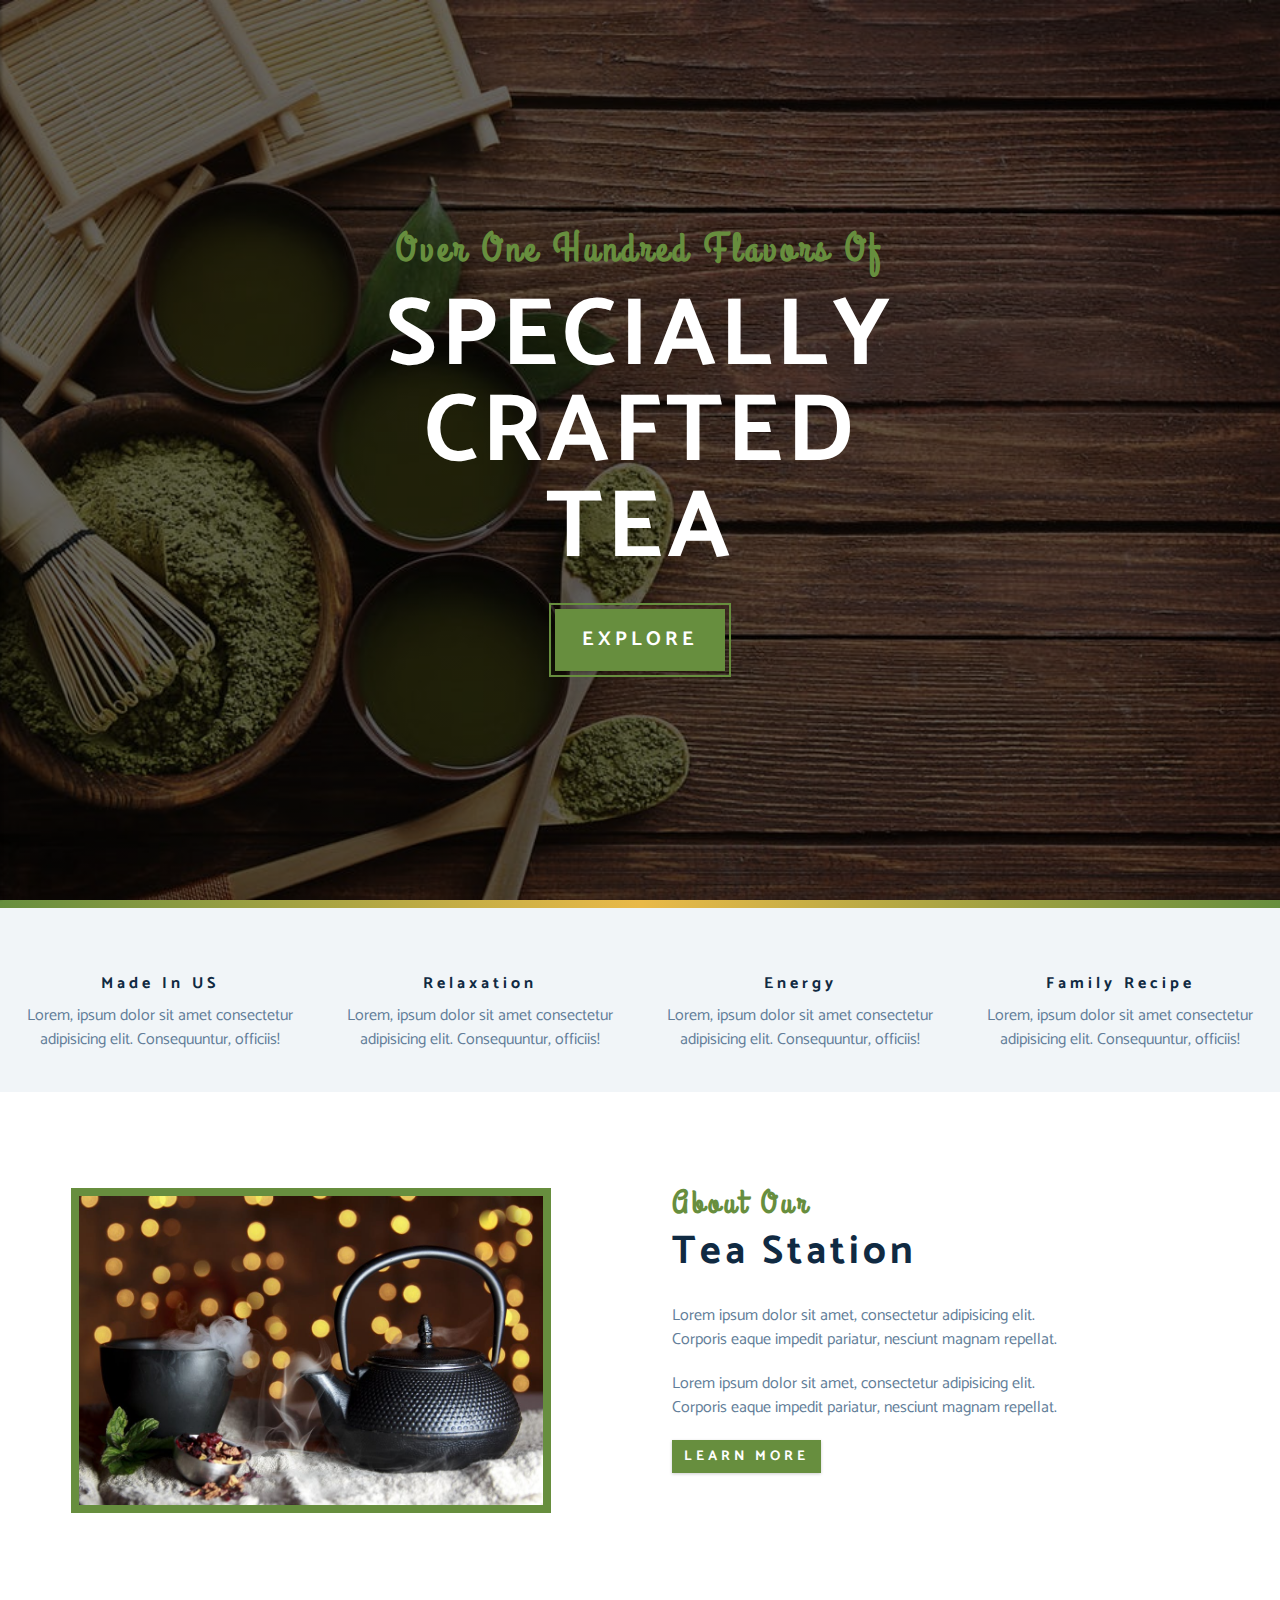
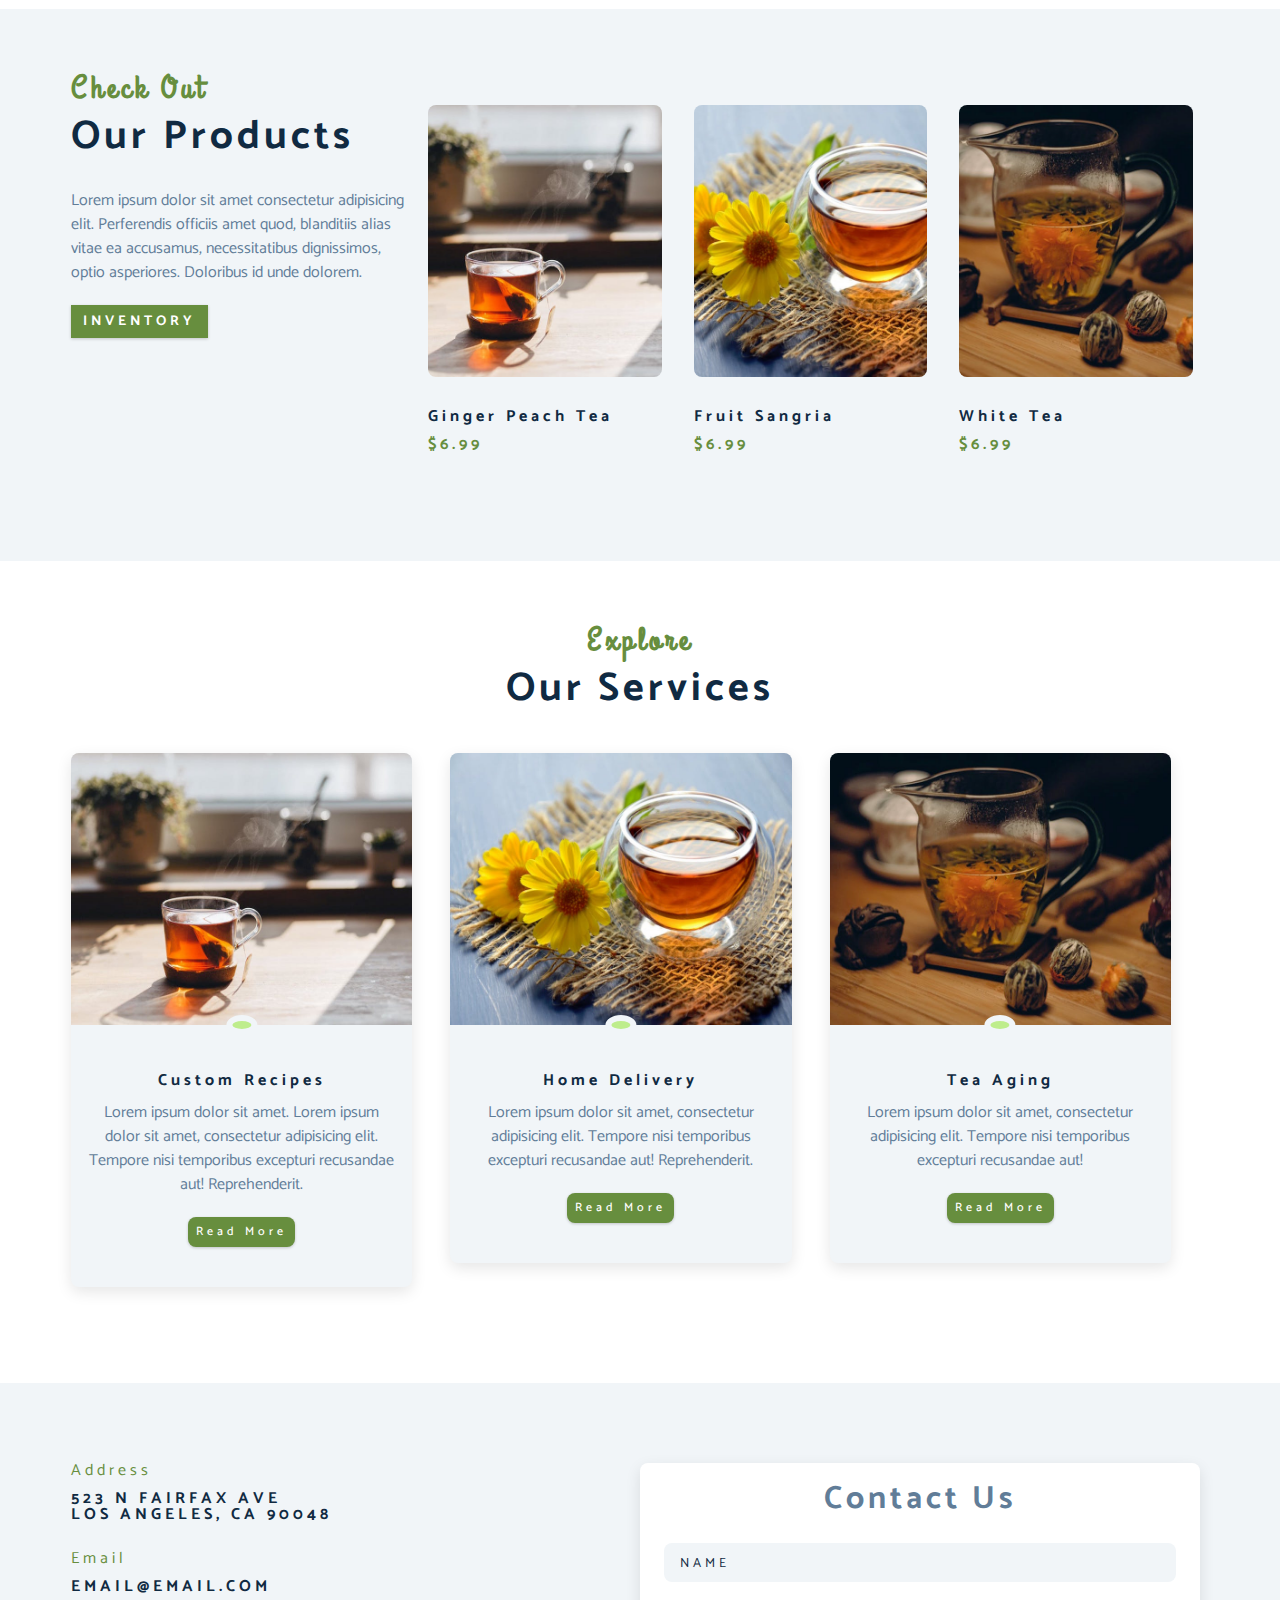
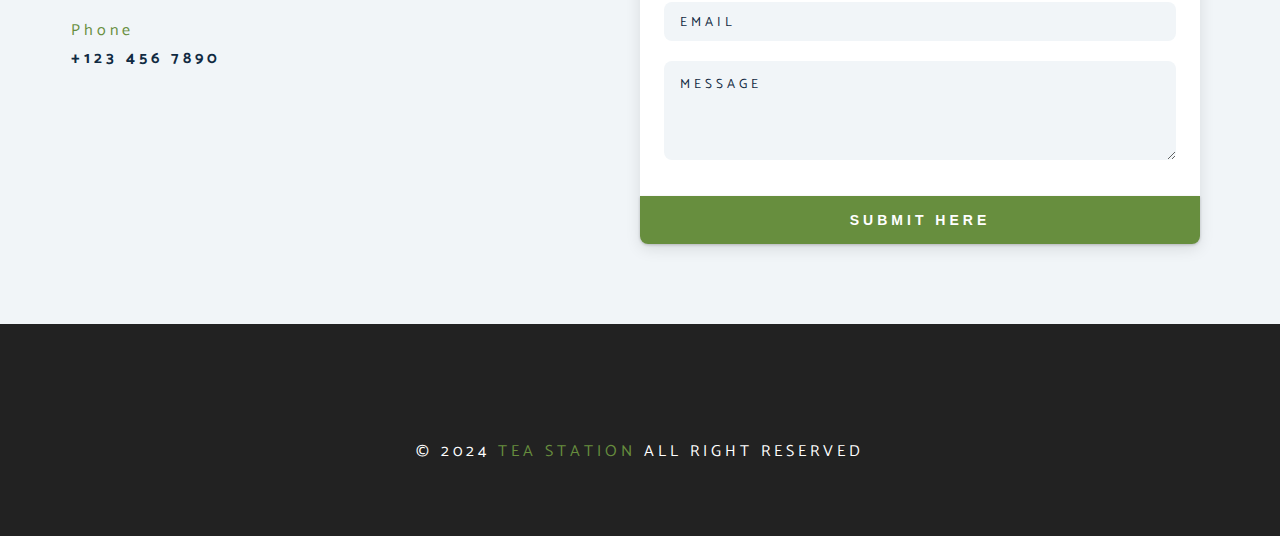
<file: index.html>
<!DOCTYPE html>
<html lang="en">
  <head>
    <meta charset="UTF-8" />
    <meta name="viewport" content="width=device-width, initial-scale=1.0" />
    <!-- font awesome -->
    <link
      rel="stylesheet"
      href="https://cdnjs.cloudflare.com/ajax/libs/font-awesome/6.7.1/css/all.min.css"
      integrity="sha512-5Hs3dF2AEPkpNAR7UiOHba+lRSJNeM2ECkwxUIxC1Q/FLycGTbNapWXB4tP889k5T5Ju8fs4b1P5z/iB4nMfSQ=="
      crossorigin="anonymous"
      referrerpolicy="no-referrer"
    />
    <!-- css link -->
    <link rel="stylesheet" href="./style.css" />
    <title>Tea Station || Home</title>
  </head>
  <body>
    <!-- NAVBAR -->
    <!-- nav button -->
    <span class="nav-btn" id="nav-btn">
      <i class="fas fa-bars"></i>
    </span>
    <!-- nav when clicked -->
    <nav class="navbar" id="navbar">
      <div class="navbar-header">
        <span class="nav-close" id="nav-close">
          <i class="fas fa-times"></i>
        </span>
      </div>
      <ul class="nav-items">
        <li><a href="index.html" class="nav-link">home</a></li>
        <li><a href="skills.html" class="nav-link">skills</a></li>
        <li><a href="about.html" class="nav-link">about</a></li>
        <li><a href="products.html" class="nav-link">product</a></li>
      </ul>
    </nav>
    <!-- HEADER -->
    <header class="header">
      <div class="banner">
        <h2>Over one hundred flavors of</h2>
        <h1>
          specially <br />
          crafted tea
        </h1>
        <a href="skills.html" class="btn banner-btn">explore</a>
      </div>
    </header>
    <!-- end of HEADER -->
    <!-- content divider -->
    <div class="content-divider"></div>
    <!-- SKILLS section -->
    <section class="section skills clearfix">
      <!-- skill 1 -->
      <article class="skill">
        <span class="skill-icon">
          <i class="fas fa-mug-hot"></i>
        </span>
        <h4 class="skill-title">made in US</h4>
        <p class="skill-text">
          Lorem, ipsum dolor sit amet consectetur adipisicing elit.
          Consequuntur, officiis!
        </p>
      </article>
      <!-- skill 2 -->
      <article class="skill">
        <span class="skill-icon">
          <i class="fas fa-glass-cheers"></i>
        </span>
        <h4 class="skill-title">relaxation</h4>
        <p class="skill-text">
          Lorem, ipsum dolor sit amet consectetur adipisicing elit.
          Consequuntur, officiis!
        </p>
      </article>
      <!-- skill 3 -->
      <article class="skill">
        <span class="skill-icon">
          <i class="fas fa-bomb"></i>
        </span>
        <h4 class="skill-title">energy</h4>
        <p class="skill-text">
          Lorem, ipsum dolor sit amet consectetur adipisicing elit.
          Consequuntur, officiis!
        </p>
      </article>
      <!-- skill 4 -->
      <article class="skill">
        <span class="skill-icon">
          <i class="fas fa-mortar-pestle"></i>
        </span>
        <h4 class="skill-title">family recipe</h4>
        <p class="skill-text">
          Lorem, ipsum dolor sit amet consectetur adipisicing elit.
          Consequuntur, officiis!
        </p>
      </article>
    </section>
    <!-- end of SKILLS section -->
    <!-- ABOUT section -->
    <section class="section-center clearfix">
      <!-- about img -->
      <article class="about-img">
        <div class="about-picture-container">
          <img
            src="./images/about-bcg.jpeg"
            alt="tea kettle"
            class="about-picture"
          />
        </div>
      </article>

      <!-- about info -->
      <article class="about-info">
        <div class="section-title">
          <h3>about our</h3>
          <h2>tea station</h2>
        </div>
        <p class="about-text">
          Lorem ipsum dolor sit amet, consectetur adipisicing elit. Corporis
          eaque impedit pariatur, nesciunt magnam repellat.
        </p>
        <p class="about-text">
          Lorem ipsum dolor sit amet, consectetur adipisicing elit. Corporis
          eaque impedit pariatur, nesciunt magnam repellat.
        </p>
        <a href="about.html" class="btn">Learn More</a>
      </article>
    </section>
    <!-- end of ABOUT section -->
    <!-- PRODUCT section -->
    <section class="products">
      <div class="section-center clearfix">
        <div class="product-info">
          <article class="products-info">
            <div class="section-title">
              <h3>check out</h3>
              <h2>our products</h2>
            </div>
            <p class="product-text">
              Lorem ipsum dolor sit amet consectetur adipisicing elit.
              Perferendis officiis amet quod, blanditiis alias vitae ea
              accusamus, necessitatibus dignissimos, optio asperiores. Doloribus
              id unde dolorem.
            </p>
            <a href="products.html" class="btn">Inventory</a>
          </article>
        </div>
        <div class="product-inventory">
          <article class="products-inventory clearfix">
            <!-- single product -->
            <div class="product">
              <img
                src="./images/product-1.jpeg"
                alt="single product"
                class="product-img"
              />
              <h4 class="product-title">ginger peach tea</h4>
              <h4 class="product-price">$6.99</h4>
            </div>
            <!-- single product -->
            <div class="product">
              <img
                src="./images/product-2.jpeg"
                alt="single product"
                class="product-img"
              />
              <h4 class="product-title">fruit sangria</h4>
              <h4 class="product-price">$6.99</h4>
            </div>
            <!-- single product -->
            <div class="product">
              <img
                src="./images/product-3.jpeg"
                alt="single product"
                class="product-img"
              />
              <h4 class="product-title">white tea</h4>
              <h4 class="product-price">$6.99</h4>
            </div>
          </article>
        </div>
      </div>
    </section>
    <!-- end of PRODUCT section -->
    <!-- SERVICES section -->
    <section class="services">
      <div class="section-title services-title">
        <h3>explore</h3>
        <h2>our services</h2>
      </div>
      <div class="section-center clearfix">
        <!-- single card -->
        <article class="service-card">
          <div class="service-img-container">
            <img
              src="./images/product-1.jpeg"
              alt="single service"
              class="service-img"
            />
            <span class="service-icon">
              <i class="fas fa-mortar-pestle fa-fw"></i>
            </span>
          </div>
          <div class="service-info">
            <h4>custom recipes</h4>
            <p>
              Lorem ipsum dolor sit amet. Lorem ipsum dolor sit amet,
              consectetur adipisicing elit. Tempore nisi temporibus excepturi
              recusandae aut! Reprehenderit.
            </p>
            <a href="products.html" class="btn service-btn">read more</a>
          </div>
        </article>
        <!-- single card -->
        <article class="service-card">
          <div class="service-img-container">
            <img
              src="./images/product-2.jpeg"
              alt="single service"
              class="service-img"
            />
            <span class="service-icon">
              <i class="fas fa-home fa-fw"></i>
            </span>
          </div>
          <div class="service-info">
            <h4>home delivery</h4>
            <p>
              Lorem ipsum dolor sit amet, consectetur adipisicing elit. Tempore
              nisi temporibus excepturi recusandae aut! Reprehenderit.
            </p>
            <a href="products.html" class="btn service-btn">read more</a>
          </div>
        </article>
        <!-- single card -->
        <article class="service-card">
          <div class="service-img-container">
            <img
              src="./images/product-3.jpeg"
              alt="single service"
              class="service-img"
            />
            <span class="service-icon">
              <i class="fas fa-mug-hot fa-fw"></i>
            </span>
          </div>
          <div class="service-info">
            <h4>tea aging</h4>
            <p>
              Lorem ipsum dolor sit amet, consectetur adipisicing elit. Tempore
              nisi temporibus excepturi recusandae aut!
            </p>
            <a href="products.html" class="btn service-btn">read more</a>
          </div>
        </article>
      </div>
    </section>
    <!-- end of SERVICES section -->
    <!-- CONTACT section -->
    <section class="contact">
      <div class="section-center clearfix">
        <article class="contact-info">
          <!-- contact item -->
          <div class="contact-item">
            <h4 class="contact-title">
              <span class="contact-icon">
                <i class="fas fa-location-arrow"></i>address
              </span>
            </h4>
            <h4 class="contact-text">
              523 N Fairfax Ave <br />Los Angeles, CA 90048
            </h4>
          </div>
          <!-- contact item -->
          <div class="contact-item">
            <h4 class="contact-title">
              <span class="contact-icon">
                <i class="fas fa-envelope"></i>email
              </span>
            </h4>
            <h4 class="contact-text">email@email.com</h4>
          </div>
          <!-- contact item -->
          <div class="contact-item">
            <h4 class="contact-title">
              <span class="contact-icon">
                <i class="fas fa-phone"></i>phone
              </span>
            </h4>
            <h4 class="contact-text">+123 456 7890</h4>
          </div>
        </article>
        <article class="contact-form">
          <h3>contact us</h3>
          <form action="https://formspree.io/f/xnnqbwny" method="POST">
            <div class="form-group">
              <input
                type="text"
                class="form-control"
                placeholder="name"
                name="name"
                required
              />

              <input
                type="email"
                class="form-control"
                placeholder="email"
                name="email"
                required
              />

              <textarea
                name="message"
                placeholder="message"
                class="form-control"
                id=""
                rows="5"
              ></textarea>
            </div>
            <!-- button -->
            <button type="submit" class="submit-btn btn">submit here</button>
          </form>
        </article>
      </div>
    </section>
    <!-- end of CONTACT section -->
    <!-- FOOTER section -->
    <footer class="footer">
      <div class="section-center">
        <div class="social-icons">
          <a href="#" class="social-icon"><i class="fab fa-facebook"></i></a>
          <a href="#" class="social-icon"><i class="fab fa-twitter"></i></a>
          <a href="#" class="social-icon"><i class="fab fa-instagram"></i></a>
        </div>
        <h4 class="footer-text">
          &copy; <span>2024</span> <span class="company">tea station</span> all
          right reserved
        </h4>
      </div>
    </footer>
    <!-- end of FOOTER section -->
    <!-- javascript file -->
    <script src="app.js"></script>
  </body>
</html>
</file>
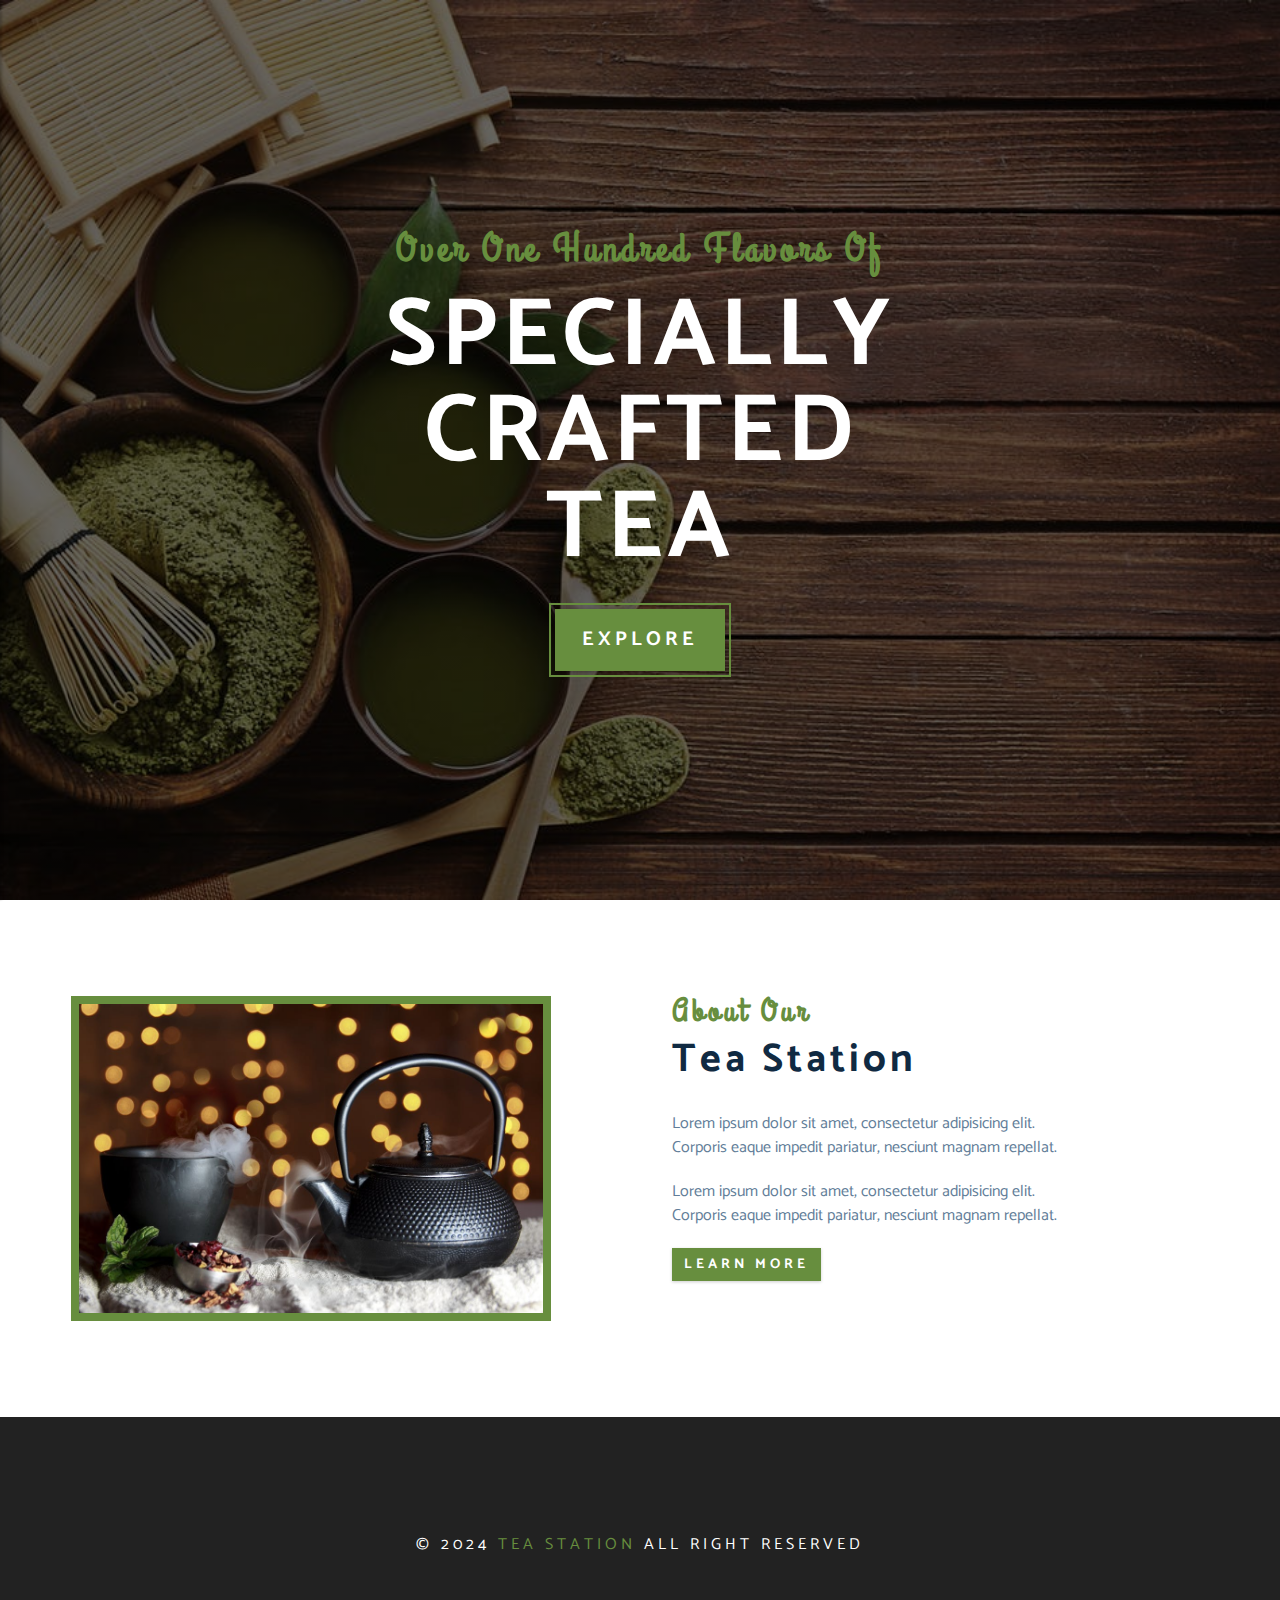
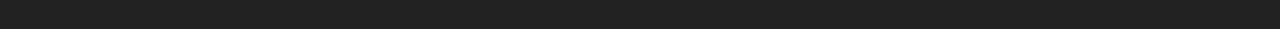
<file: about.html>
<!DOCTYPE html>
<html lang="en">
  <head>
    <meta charset="UTF-8" />
    <meta name="viewport" content="width=device-width, initial-scale=1.0" />
    <!-- font awesome -->
    <link
      rel="stylesheet"
      href="https://cdnjs.cloudflare.com/ajax/libs/font-awesome/6.7.1/css/all.min.css"
      integrity="sha512-5Hs3dF2AEPkpNAR7UiOHba+lRSJNeM2ECkwxUIxC1Q/FLycGTbNapWXB4tP889k5T5Ju8fs4b1P5z/iB4nMfSQ=="
      crossorigin="anonymous"
      referrerpolicy="no-referrer"
    />
    <!-- css link -->
    <link rel="stylesheet" href="./style.css" />
    <title>Tea Station || About</title>
  </head>
  <body>
    <!-- NAVBAR -->
    <!-- nav button -->
    <span class="nav-btn" id="nav-btn">
      <i class="fas fa-bars"></i>
    </span>
    <!-- nav when clicked -->
    <nav class="navbar" id="navbar">
      <div class="navbar-header">
        <span class="nav-close" id="nav-close">
          <i class="fas fa-times"></i>
        </span>
      </div>
      <ul class="nav-items">
        <li><a href="index.html" class="nav-link">home</a></li>
        <li><a href="skills.html" class="nav-link">skills</a></li>
        <li><a href="about.html" class="nav-link">about</a></li>
        <li><a href="products.html" class="nav-link">product</a></li>
      </ul>
    </nav>
    <!-- HEADER -->
    <header class="header">
      <div class="banner">
        <h2>Over one hundred flavors of</h2>
        <h1>
          specially <br />
          crafted tea
        </h1>
        <a href="skills.html" class="btn banner-btn">explore</a>
      </div>
    </header>
    <!-- end of HEADER -->
    <!-- ABOUT section -->
    <section class="section-center clearfix">
      <!-- about img -->
      <article class="about-img">
        <div class="about-picture-container">
          <img
            src="./images/about-bcg.jpeg"
            alt="tea kettle"
            class="about-picture"
          />
        </div>
      </article>

      <!-- about info -->
      <article class="about-info">
        <div class="section-title">
          <h3>about our</h3>
          <h2>tea station</h2>
        </div>
        <p class="about-text">
          Lorem ipsum dolor sit amet, consectetur adipisicing elit. Corporis
          eaque impedit pariatur, nesciunt magnam repellat.
        </p>
        <p class="about-text">
          Lorem ipsum dolor sit amet, consectetur adipisicing elit. Corporis
          eaque impedit pariatur, nesciunt magnam repellat.
        </p>
        <a href="about.html" class="btn">Learn More</a>
      </article>
    </section>
    <!-- end of ABOUT section -->
    <!-- FOOTER section -->
    <footer class="footer">
      <div class="section-center">
        <div class="social-icons">
          <a href="#" class="social-icon"><i class="fab fa-facebook"></i></a>
          <a href="#" class="social-icon"><i class="fab fa-twitter"></i></a>
          <a href="#" class="social-icon"><i class="fab fa-instagram"></i></a>
        </div>
        <h4 class="footer-text">
          &copy; <span>2024</span> <span class="company">tea station</span> all
          right reserved
        </h4>
      </div>
    </footer>
    <!-- end of FOOTER section -->
    <!-- javascript file -->
    <script src="app.js"></script>
  </body>
</html>
</file>
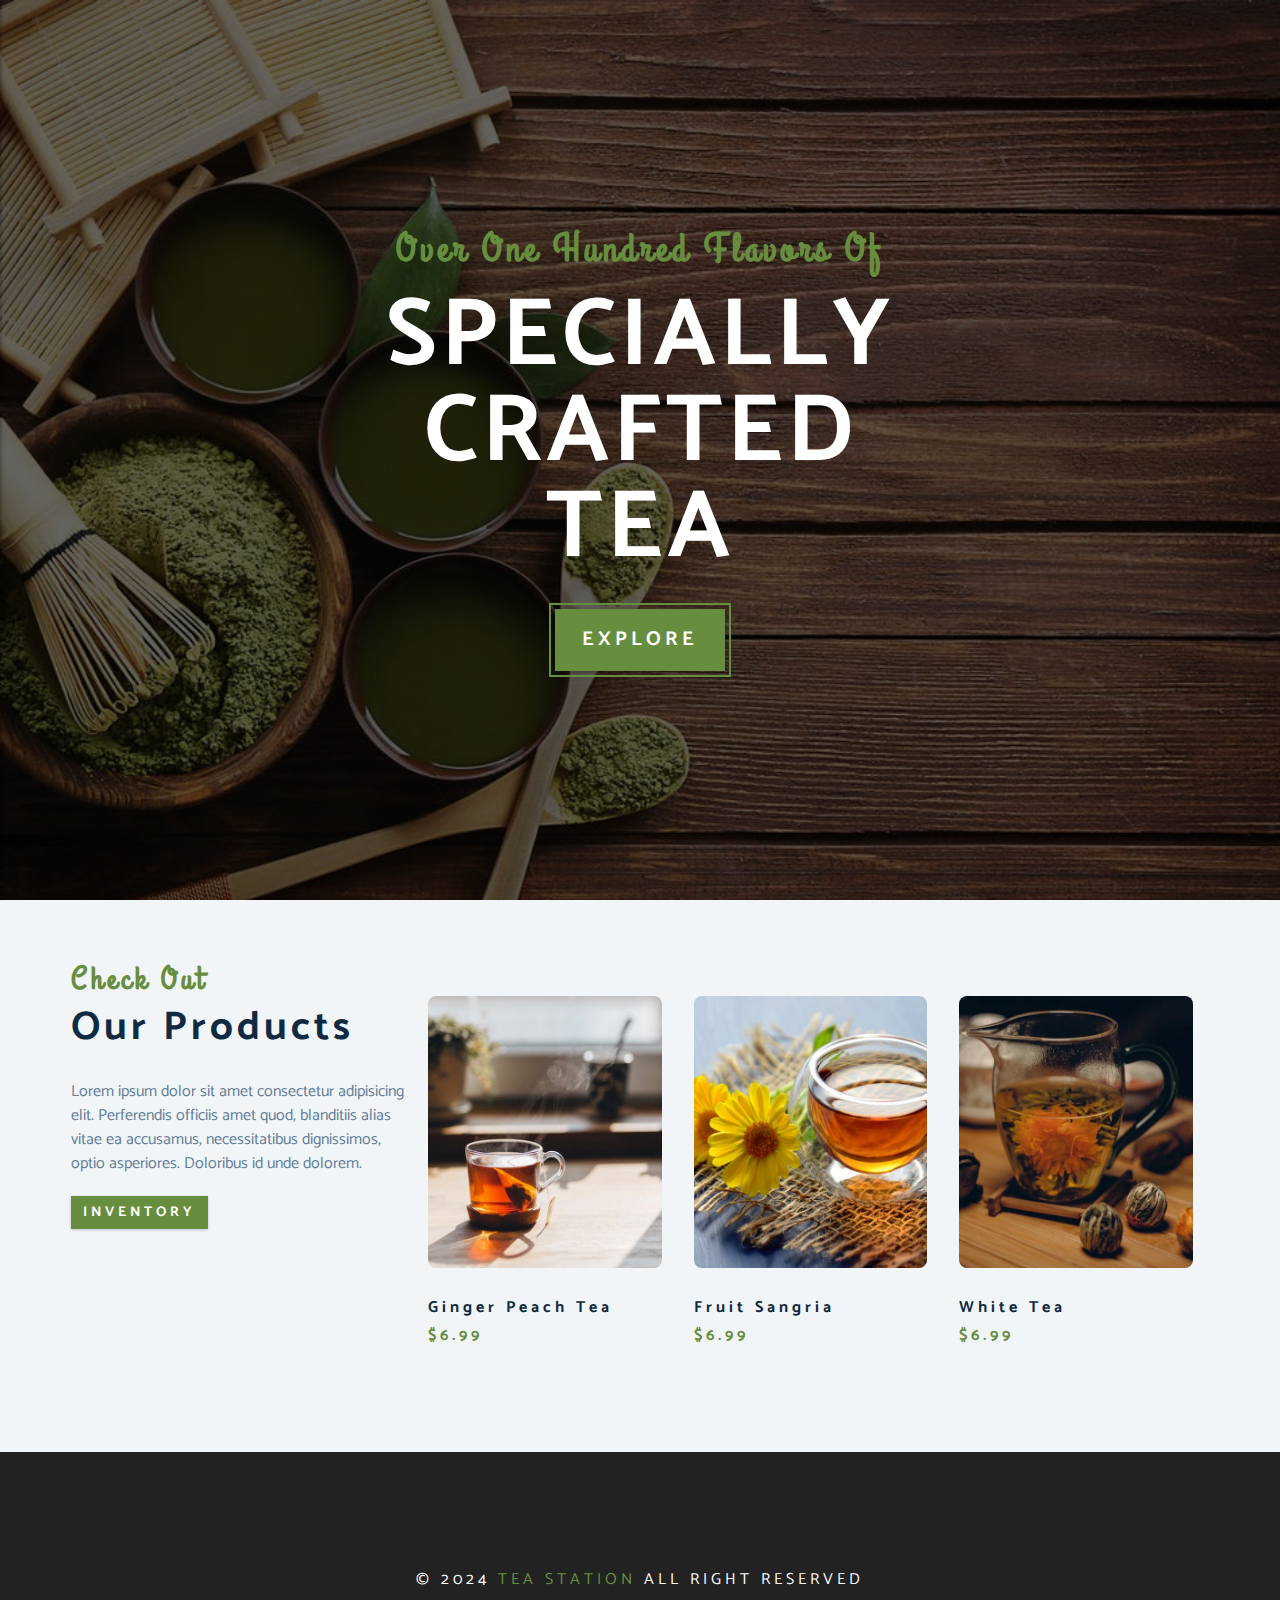
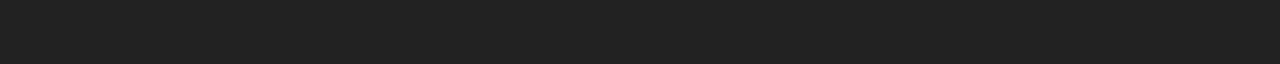
<file: products.html>
<!DOCTYPE html>
<html lang="en">
  <head>
    <meta charset="UTF-8" />
    <meta name="viewport" content="width=device-width, initial-scale=1.0" />
    <!-- font awesome -->
    <link
      rel="stylesheet"
      href="https://cdnjs.cloudflare.com/ajax/libs/font-awesome/6.7.1/css/all.min.css"
      integrity="sha512-5Hs3dF2AEPkpNAR7UiOHba+lRSJNeM2ECkwxUIxC1Q/FLycGTbNapWXB4tP889k5T5Ju8fs4b1P5z/iB4nMfSQ=="
      crossorigin="anonymous"
      referrerpolicy="no-referrer"
    />
    <!-- css link -->
    <link rel="stylesheet" href="./style.css" />
    <title>Tea Station || Products</title>
  </head>
  <body>
    <!-- NAVBAR -->
    <!-- nav button -->
    <span class="nav-btn" id="nav-btn">
      <i class="fas fa-bars"></i>
    </span>
    <!-- nav when clicked -->
    <nav class="navbar" id="navbar">
      <div class="navbar-header">
        <span class="nav-close" id="nav-close">
          <i class="fas fa-times"></i>
        </span>
      </div>
      <ul class="nav-items">
        <li><a href="index.html" class="nav-link">home</a></li>
        <li><a href="skills.html" class="nav-link">skills</a></li>
        <li><a href="about.html" class="nav-link">about</a></li>
        <li><a href="products.html" class="nav-link">product</a></li>
      </ul>
    </nav>
    <!-- HEADER -->
    <header class="header">
      <div class="banner">
        <h2>Over one hundred flavors of</h2>
        <h1>
          specially <br />
          crafted tea
        </h1>
        <a href="skills.html" class="btn banner-btn">explore</a>
      </div>
    </header>
    <!-- end of HEADER -->
    <!-- PRODUCT section -->
    <section class="products">
      <div class="section-center clearfix">
        <div class="product-info">
          <article class="products-info">
            <div class="section-title">
              <h3>check out</h3>
              <h2>our products</h2>
            </div>
            <p class="product-text">
              Lorem ipsum dolor sit amet consectetur adipisicing elit.
              Perferendis officiis amet quod, blanditiis alias vitae ea
              accusamus, necessitatibus dignissimos, optio asperiores. Doloribus
              id unde dolorem.
            </p>
            <a href="products.html" class="btn">Inventory</a>
          </article>
        </div>
        <div class="product-inventory">
          <article class="products-inventory clearfix">
            <!-- single product -->
            <div class="product">
              <img
                src="./images/product-1.jpeg"
                alt="single product"
                class="product-img"
              />
              <h4 class="product-title">ginger peach tea</h4>
              <h4 class="product-price">$6.99</h4>
            </div>
            <!-- single product -->
            <div class="product">
              <img
                src="./images/product-2.jpeg"
                alt="single product"
                class="product-img"
              />
              <h4 class="product-title">fruit sangria</h4>
              <h4 class="product-price">$6.99</h4>
            </div>
            <!-- single product -->
            <div class="product">
              <img
                src="./images/product-3.jpeg"
                alt="single product"
                class="product-img"
              />
              <h4 class="product-title">white tea</h4>
              <h4 class="product-price">$6.99</h4>
            </div>
          </article>
        </div>
      </div>
    </section>
    <!-- end of PRODUCT section -->
    <!-- FOOTER section -->
    <footer class="footer">
      <div class="section-center">
        <div class="social-icons">
          <a href="#" class="social-icon"><i class="fab fa-facebook"></i></a>
          <a href="#" class="social-icon"><i class="fab fa-twitter"></i></a>
          <a href="#" class="social-icon"><i class="fab fa-instagram"></i></a>
        </div>
        <h4 class="footer-text">
          &copy; <span>2024</span> <span class="company">tea station</span> all
          right reserved
        </h4>
      </div>
    </footer>
    <!-- end of FOOTER section -->
    <!-- javascript file -->
    <script src="app.js"></script>
  </body>
</html>
</file>
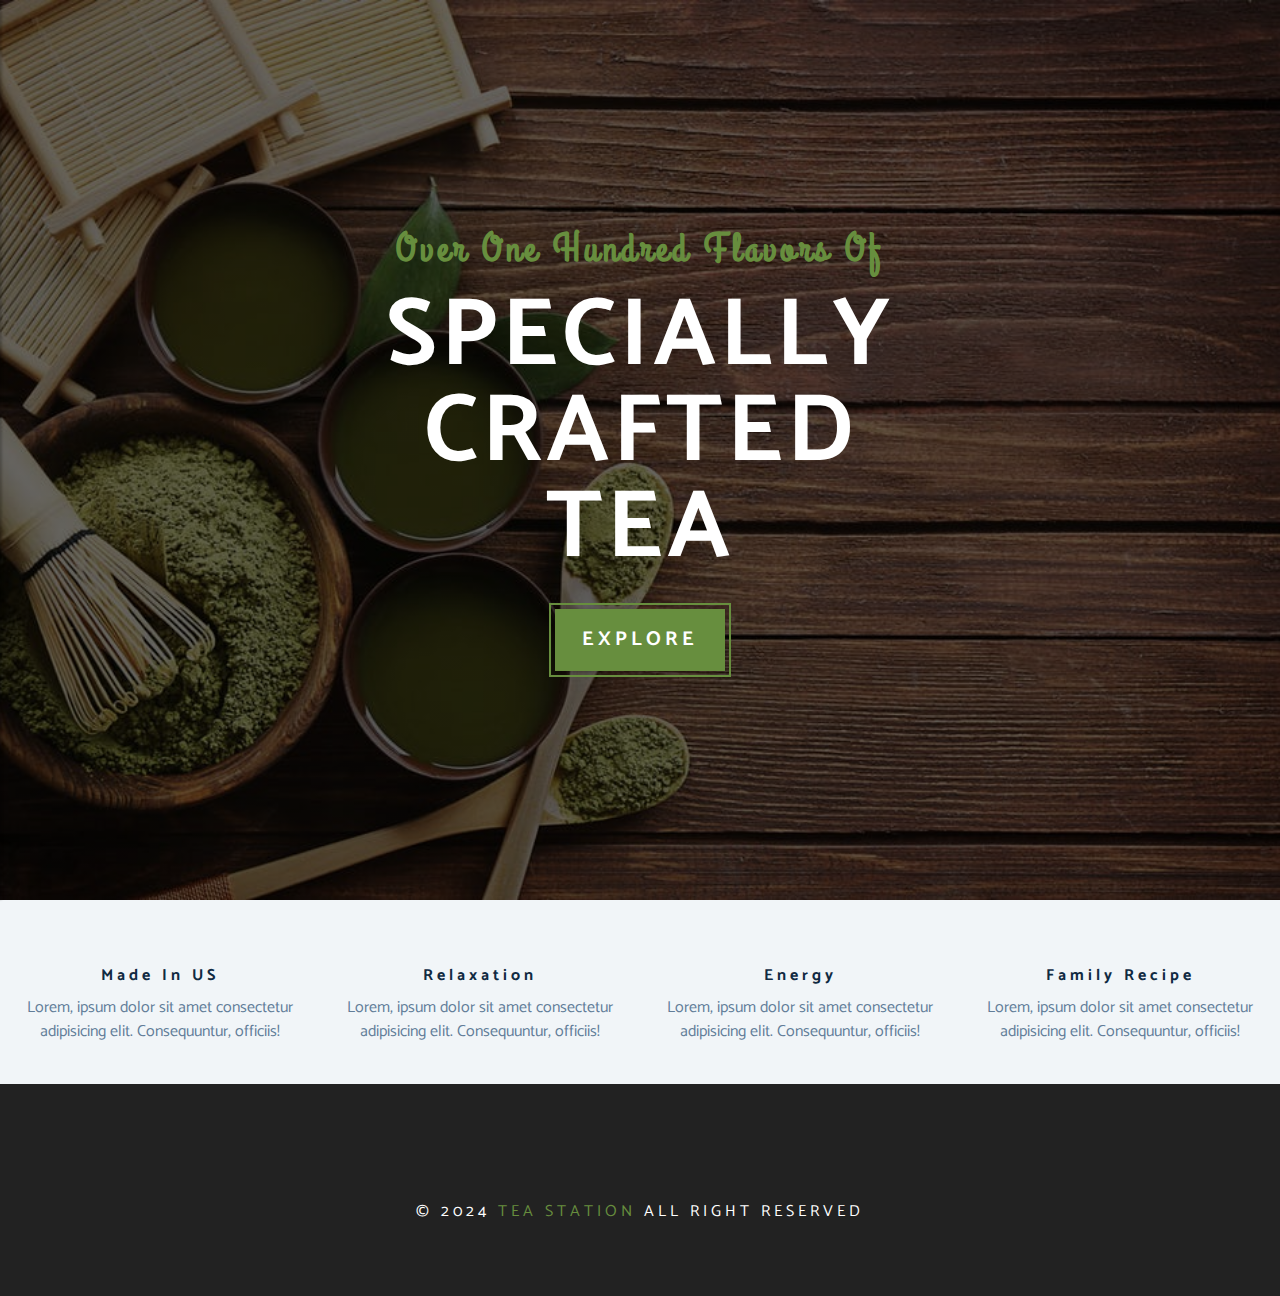
<file: skills.html>
<!DOCTYPE html>
<html lang="en">
  <head>
    <meta charset="UTF-8" />
    <meta name="viewport" content="width=device-width, initial-scale=1.0" />
    <!-- font awesome -->
    <link
      rel="stylesheet"
      href="https://cdnjs.cloudflare.com/ajax/libs/font-awesome/6.7.1/css/all.min.css"
      integrity="sha512-5Hs3dF2AEPkpNAR7UiOHba+lRSJNeM2ECkwxUIxC1Q/FLycGTbNapWXB4tP889k5T5Ju8fs4b1P5z/iB4nMfSQ=="
      crossorigin="anonymous"
      referrerpolicy="no-referrer"
    />
    <!-- css link -->
    <link rel="stylesheet" href="./style.css" />
    <title>Tea Station || Skills</title>
  </head>
  <body>
    <!-- NAVBAR -->
    <!-- nav button -->
    <span class="nav-btn" id="nav-btn">
      <i class="fas fa-bars"></i>
    </span>
    <!-- nav when clicked -->
    <nav class="navbar" id="navbar">
      <div class="navbar-header">
        <span class="nav-close" id="nav-close">
          <i class="fas fa-times"></i>
        </span>
      </div>
      <ul class="nav-items">
        <li><a href="index.html" class="nav-link">home</a></li>
        <li><a href="skills.html" class="nav-link">skills</a></li>
        <li><a href="about.html" class="nav-link">about</a></li>
        <li><a href="products.html" class="nav-link">product</a></li>
      </ul>
    </nav>
    <!-- HEADER -->
    <header class="header">
      <div class="banner">
        <h2>Over one hundred flavors of</h2>
        <h1>
          specially <br />
          crafted tea
        </h1>
        <a href="skills.html" class="btn banner-btn">explore</a>
      </div>
    </header>
    <!-- end of HEADER -->
    <!-- SKILLS section -->
    <section class="section skills clearfix">
      <!-- skill 1 -->
      <article class="skill">
        <span class="skill-icon">
          <i class="fas fa-mug-hot"></i>
        </span>
        <h4 class="skill-title">made in US</h4>
        <p class="skill-text">
          Lorem, ipsum dolor sit amet consectetur adipisicing elit.
          Consequuntur, officiis!
        </p>
      </article>
      <!-- skill 2 -->
      <article class="skill">
        <span class="skill-icon">
          <i class="fas fa-glass-cheers"></i>
        </span>
        <h4 class="skill-title">relaxation</h4>
        <p class="skill-text">
          Lorem, ipsum dolor sit amet consectetur adipisicing elit.
          Consequuntur, officiis!
        </p>
      </article>
      <!-- skill 3 -->
      <article class="skill">
        <span class="skill-icon">
          <i class="fas fa-bomb"></i>
        </span>
        <h4 class="skill-title">energy</h4>
        <p class="skill-text">
          Lorem, ipsum dolor sit amet consectetur adipisicing elit.
          Consequuntur, officiis!
        </p>
      </article>
      <!-- skill 4 -->
      <article class="skill">
        <span class="skill-icon">
          <i class="fas fa-mortar-pestle"></i>
        </span>
        <h4 class="skill-title">family recipe</h4>
        <p class="skill-text">
          Lorem, ipsum dolor sit amet consectetur adipisicing elit.
          Consequuntur, officiis!
        </p>
      </article>
    </section>
    <!-- end of SKILLS section -->
    <!-- FOOTER section -->
    <footer class="footer">
      <div class="section-center">
        <div class="social-icons">
          <a href="#" class="social-icon"><i class="fab fa-facebook"></i></a>
          <a href="#" class="social-icon"><i class="fab fa-twitter"></i></a>
          <a href="#" class="social-icon"><i class="fab fa-instagram"></i></a>
        </div>
        <h4 class="footer-text">
          &copy; <span>2024</span> <span class="company">tea station</span> all
          right reserved
        </h4>
      </div>
    </footer>
    <!-- end of FOOTER section -->
    <!-- javascript file -->
    <script src="app.js"></script>
  </body>
</html>
</file>
<file: style.css>
/* @import url("https://fonts.googleapis.com/css?family=Catamaran:400,700|Grand+Hotel"); */
/* FONTS --------------------------------- */
@import url("https://fonts.googleapis.com/css2?family=Catamaran:wght@100..900&family=Grand+Hotel&display=swap");

/* VARIABLES */
:root {
  --color-primary: #678e3e;
  --color-primary-light: #beed8c;
  --color-grey-1: #102a42;
  --color-grey-5: #617d98;
  --color-grey-10: #f1f5f8;
  --color-white: #fff;
  --ff-primary: "Catamaran", sans-serif;
  --ff-secondary: "Grand Hotel", cursive;
  --transition: all 0.3s linear;
  --spacing: 0.25rem;
  --radius: 0.5rem;
}
/* CSS reset and global styles -------------- */
*,
*::before,
*::after {
  margin: 0;
  padding: 0;
  box-sizing: border-box;
}
body {
  font-family: var(--ff-primary);
  background-color: var(--color-white);
  color: var(--color-grey-1);
  line-height: 1.5;
  font-size: 0.875rem;
}
a {
  text-decoration: none;
}
img {
  width: 100%;
  display: block;
}
h1,
h2,
h3,
h4 {
  letter-spacing: var(--spacing);
  text-transform: capitalize;
  line-height: 1.25;
  margin-bottom: 0.75rem;
}
h1 {
  font-size: 3rem;
}
h2 {
  font-size: 2rem;
}
h3 {
  font-size: 1.5rem;
}
h4 {
  font-size: 0.875rem;
}
p {
  margin-bottom: 1.25rem;
}
/* RESPONSIVE ------------------------------ */
@media (min-width: 800px) {
  h1 {
    font-size: 4rem;
  }
  h2 {
    font-size: 2.5rem;
  }
  h3 {
    font-size: 2rem;
  }
  h4 {
    font-size: 1rem;
  }
  body {
    font-size: 1rem;
  }

  h1,
  h2,
  h3,
  h4 {
    line-height: 1;
  }
}
@media (min-width: 1200px) {
  h1 {
    font-size: 6rem;
  }
}
/* More global CSS --------------------------- */
.btn {
  text-transform: uppercase;
  color: var(--color-white);
  background-color: var(--color-primary);
  padding: 0.375rem 0.75rem;
  letter-spacing: var(--spacing);
  display: inline-block;
  font-weight: 700;
  transition: var(--transition);
  font-size: 0.875rem;
  border: none;
  cursor: pointer;
  box-shadow: 0 1px 3px rgba(0, 0, 0, 0.2);
}
.btn:hover {
  color: var(--color-primary);
  background-color: var(--color-primary-light);
}

.clearfix::after,
.clearfix::before {
  content: "";
  clear: both;
  display: table;
}
.section-title h3 {
  font-family: var(--ff-secondary);
  color: var(--color-primary);
}
.section-title {
  margin-bottom: 2rem;
}
.section-center {
  padding: 4rem 0;
  width: 85%;
  margin: 0 auto;
  max-width: 1170px;
}
/* ANIMATIONS -------------- */
@keyframes bounce {
  0% {
    transform: scale(1);
  }
  50% {
    transform: scale(1.5);
  }
  100% {
    transform: scale(1);
  }
}
@keyframes slideFromRight {
  0% {
    opacity: 0;
    transform: translateX(1000px);
  }
  50% {
    opacity: 0.5;
    transform: translateX(-200px);
  }
  75% {
    opacity: 0.75;
    transform: translateX(50px);
  }
  100% {
    opacity: 1;
    transform: translateX(0);
  }
}
@keyframes slideFromLeft {
  0% {
    opacity: 0;
    transform: translateX(-1000px);
  }
  50% {
    opacity: 0.5;
    transform: translateX(200px);
  }
  75% {
    opacity: 0.75;
    transform: translateX(-50px);
  }
  100% {
    opacity: 1;
    transform: translateX(0);
  }
}
@keyframes show {
  0% {
    opacity: 0;
    transform: scale(1.5);
  }
  50% {
    opacity: 0.5;
    transform: scale(2);
  }
  100% {
    opacity: 1;
    transform: scale(1);
  }
}
/* NAVBAR section --------------------------------- */
.nav-btn {
  position: fixed;
  top: 2%;
  left: 2%;
  font-size: 2.5rem;
  color: var(--color-primary);
  z-index: 100;
  cursor: pointer;
  /* animation */
  animation-name: bounce;
  animation-duration: 2s;
  animation-timing-function: ease;
  animation-iteration-count: infinite;
}

.nav-btn i {
}
/* the whole navbar is shifted out of view with transform */
.navbar {
  position: fixed;
  left: 0;
  top: 0;
  right: 0;
  bottom: 0;
  /* width: 100%;
  height: 100%; */
  background-color: var(--color-grey-10);
  z-index: 100;
  box-shadow: 2px 0 2px rgba(0, 0, 0, 0.2);
  /* hide navbar */
  transform: translateX(-100%);
  transition: var(--transition);
}
.showNav {
  transform: translateX(0);
}
.navbar-header {
  text-align: right;
  padding-right: 1rem;
}
.nav-close {
  font-size: 2.5rem;
  cursor: pointer;
  color: #f29c9c;
  transition: var(--transition);
}
.nav-close:hover {
  color: #bb2525;
}
.nav-close i {
}
.nav-items {
  list-style: none;
}
.nav-link {
  display: block;
  font-size: 1.5rem;
  padding: 0.25rem 1rem;
  text-transform: uppercase;
  letter-spacing: var(--spacing);
  color: var(--color-grey-5);
  transition: var(--transition);
}
.nav-link:hover {
  background: var(--color-primary-light);
  color: var(--color-primary);
  padding-left: 1.5rem;
  border-left: 0.25rem solid var(--color-primary);
}
@media (min-width: 768px) {
  .navbar {
    width: 30%;
    max-width: 20rem;
  }
}
/* HEADER section --------------------------------- */
.header {
  min-height: 100vh;
  background: linear-gradient(rgba(0, 0, 0, 0.6), rgba(0, 0, 0, 0.6)),
    url(./images/main-bcg.jpeg) center center/ cover no-repeat;
  background-attachment: fixed;

  position: relative;
  /* animation */

  overflow-x: hidden;
}
.banner {
  position: absolute;
  top: 50%;
  left: 50%;
  transform: translate(-50%, -50%);

  text-align: center;
}
.banner h2 {
  font-family: var(--ff-secondary);
  color: var(--color-primary);
  /* animation */
  animation: slideFromRight 5s ease-in-out 1;
}
.banner h1 {
  text-transform: uppercase;
  color: var(--color-white);
  margin-top: 1.25rem;
  margin-bottom: 2rem;
  /* animation */
  animation: slideFromLeft 5s ease-in-out 1;
}
.banner-btn {
  outline: 0.125rem solid var(--color-primary);
  outline-offset: 0.25rem;
  font-size: 1.25rem;
  padding: 1rem 1.7rem;
  /* animation */
  animation: show 5s linear 1;
}
/* content divider */
.content-divider {
  height: 0.5rem;
  background: linear-gradient(
    to left,
    var(--color-primary),
    #e9b949,
    var(--color-primary)
  );
}
/* SKILLS section -------------------------------- */
.section {
}
.skills {
  background: var(--color-grey-10);
}
.clearfix {
}
.skill {
  padding: 2.5rem 0;
  text-align: center;

  transition: var(--transition);
}
.skill-icon {
  display: inline-block;
  font-size: 2.5rem;
  margin-bottom: 1.25rem;
  color: var(--color-primary);
  transition: var(--transition);
}
.skill-icon i {
}
.skill-title {
}
.skill-text {
  color: var(--color-grey-5);
  max-width: 17rem;
  margin: 0 auto;
}
.skill:hover {
  background: var(--color-white);
  box-shadow: 0 2px var(--color-primary);
}
.skill:hover .skill-icon {
  transform: translateY(-5px);
}
/* ABOUT section --------------------------------- */
.about-img,
.about-info {
  padding: 2rem 0;
}
.about-picture-container {
  background: var(--color-primary);
  border: 0.5rem solid var(--color-primary);
  max-width: 30rem;
  /* extra stuff */
  overflow: hidden;
}
.about-picture-container:hover .about-picture {
  opacity: 0.5;
  transform: scale(1.2);
}
.about-picture {
  transition: var(--transition);
}
.about-info {
}
.about-text {
  max-width: 26rem;
  color: var(--color-grey-5);
}
/* PRODUCT section ------------------------------- */
.products {
  background-color: var(--color-grey-10);
}
.product-info {
}
.product-text {
  color: var(--color-grey-5);
  max-width: 26rem;
}
.product-inventory {
}
.products-inventory {
  padding: 2rem 0;
}
.product {
  margin-bottom: 2rem;
}
.product-img {
  border-radius: var(--radius);
  margin-bottom: 2rem;
  height: 17rem;
  object-fit: cover;
}
.product-title {
}
.product-price {
  color: var(--color-primary);
}
/* SERVICES section ------------------------------- */
.services {
}
.services-title {
  margin-top: 4rem;
  margin-bottom: -4rem;
  text-align: center;
}
.service-card {
  margin: 2rem 0;
  background: var(--color-grey-10);
  border-radius: var(--radius);
  box-shadow: 0 5px 15px rgba(0, 0, 0, 0.1);
  transition: var(--transition);
}
.service-card:hover {
  transform: scale(1.02);
  box-shadow: 0 5px 15px rgba(0, 0, 0, 0.2);
}
.service-img-container {
  border-top-left-radius: var(--radius);
  border-top-right-radius: var(--radius);
  /* position relative for the icon */
  position: relative;
}
.service-img {
  height: 17rem;
  object-fit: cover;
  border-top-left-radius: var(--radius);
  border-top-right-radius: var(--radius);
}
.service-icon {
  position: absolute;
  left: 50%;
  bottom: 0;
  transform: translate(-50%, 50%);

  font-size: 2rem;
  color: var(--color-primary);
  background-color: var(--color-primary-light);
  padding: 0.25rem 0.6rem;
  border-radius: 50%;
  border: 0.375rem solid var(--color-grey-10);
}
.service-info {
  text-align: center;
  padding: 3rem 1rem 2.5rem 1rem;
}
.service-info p {
  max-width: 20rem;
  color: var(--color-grey-5);
  margin: 0 auto;
}
.service-btn {
  font-size: 0.75rem;
  text-transform: capitalize;
  padding: 0.375rem 0.5rem;
  border-radius: var(--radius);
  font-weight: 500;
  margin-top: 1.25rem;
}
/* CONTACT section -------------------------------- */
.contact {
  background-color: var(--color-grey-10);
}
.contact-info,
.contact-form {
  margin: 1rem 0;
}
.contact-info {
}
.contact-item {
  margin-bottom: 1.75rem;
}
.contact-title {
  color: var(--color-primary);
  font-weight: normal;
}
.contact-icon {
}
.contact-icon i {
}
.contact-text {
  text-transform: uppercase;
}
.contact-form {
  background: var(--color-white);
  border-radius: var(--radius);
  text-align: center;
  box-shadow: 0 5px 15px rgba(0, 0, 0, 0.1);
  transition: var(--transition);
  max-width: 35rem;
}
.contact-form:hover {
  box-shadow: 0 5px 15px rgba(0, 0, 0, 0.2);
}
.contact-form h3 {
  padding-top: 1.25rem;
  color: var(--color-grey-5);
}
.form-group {
  padding: 1rem 1.5rem;
}
.form-control::placeholder {
  text-transform: uppercase;
  letter-spacing: var(--spacing);
  font-family: var(--ff-primary);
  color: var(--color-grey-1);
}
.form-control {
  display: block;
  width: 100%;
  padding: 0.75rem 1rem;
  border: none;
  margin-bottom: 1.25rem;
  background-color: var(--color-grey-10);
  border-radius: var(--radius);
}
.submit-btn {
  display: block;
  width: 100%;
  padding: 1rem;
  border-bottom-left-radius: var(--radius);
  border-bottom-right-radius: var(--radius);
}
/* FOOTER section -------------------------------- */
.footer {
  background: #222;
  text-align: center;
}
.social-icons {
}
.social-icon {
  color: var(--color-white);
  font-size: 1.5rem;
  margin-right: 1rem;

  transition: var(--transition);
}
.social-icon:hover {
  color: var(--color-primary);
}
.social-icon i {
}
.footer-text {
  color: var(--color-white);
  margin-top: 1.25rem;
  text-transform: uppercase;
  font-weight: 400;
}
.company {
  color: var(--color-primary);
}
/* RESPONSIVENESS -------------------------------- */
@media (min-width: 576px) {
  .skill {
    float: left;
    width: 50%;
  }
}
@media (min-width: 768px) {
  .product {
    float: left;
    width: 50%;
    padding-right: 2rem;
  }
  .service-card {
    float: left;
    width: 45%;
    margin-right: 5%;
    /* 2 col layout --- 45% 45% 5%margin each */
  }
}
@media (min-width: 992px) {
  .section-center {
    width: 95%;
    padding: 4rem 1rem;
  }
  .about-img,
  .about-info {
    float: left;
    width: 50%;
  }
  .about-info {
    padding-left: 2rem;
  }
  .product {
    width: 33.33%;
  }
  .service-card {
    width: 30%;
    margin-right: 3.33%;
    /* 3 col layout --- 30% 30% 30% 3.333%margin each */
  }
  .contact-info,
  .contact-form {
    float: left;
    width: 50%;
  }
}
@media (min-width: 1200px) {
  .skill {
    width: 25%;
  }
  .product-info {
    float: left;
    width: 30%;
  }
  .product-inventory {
    float: right;
    width: 70%;
  }
  .product {
    margin-bottom: 0;
    padding: 0 1rem;
  }
}
</file>
